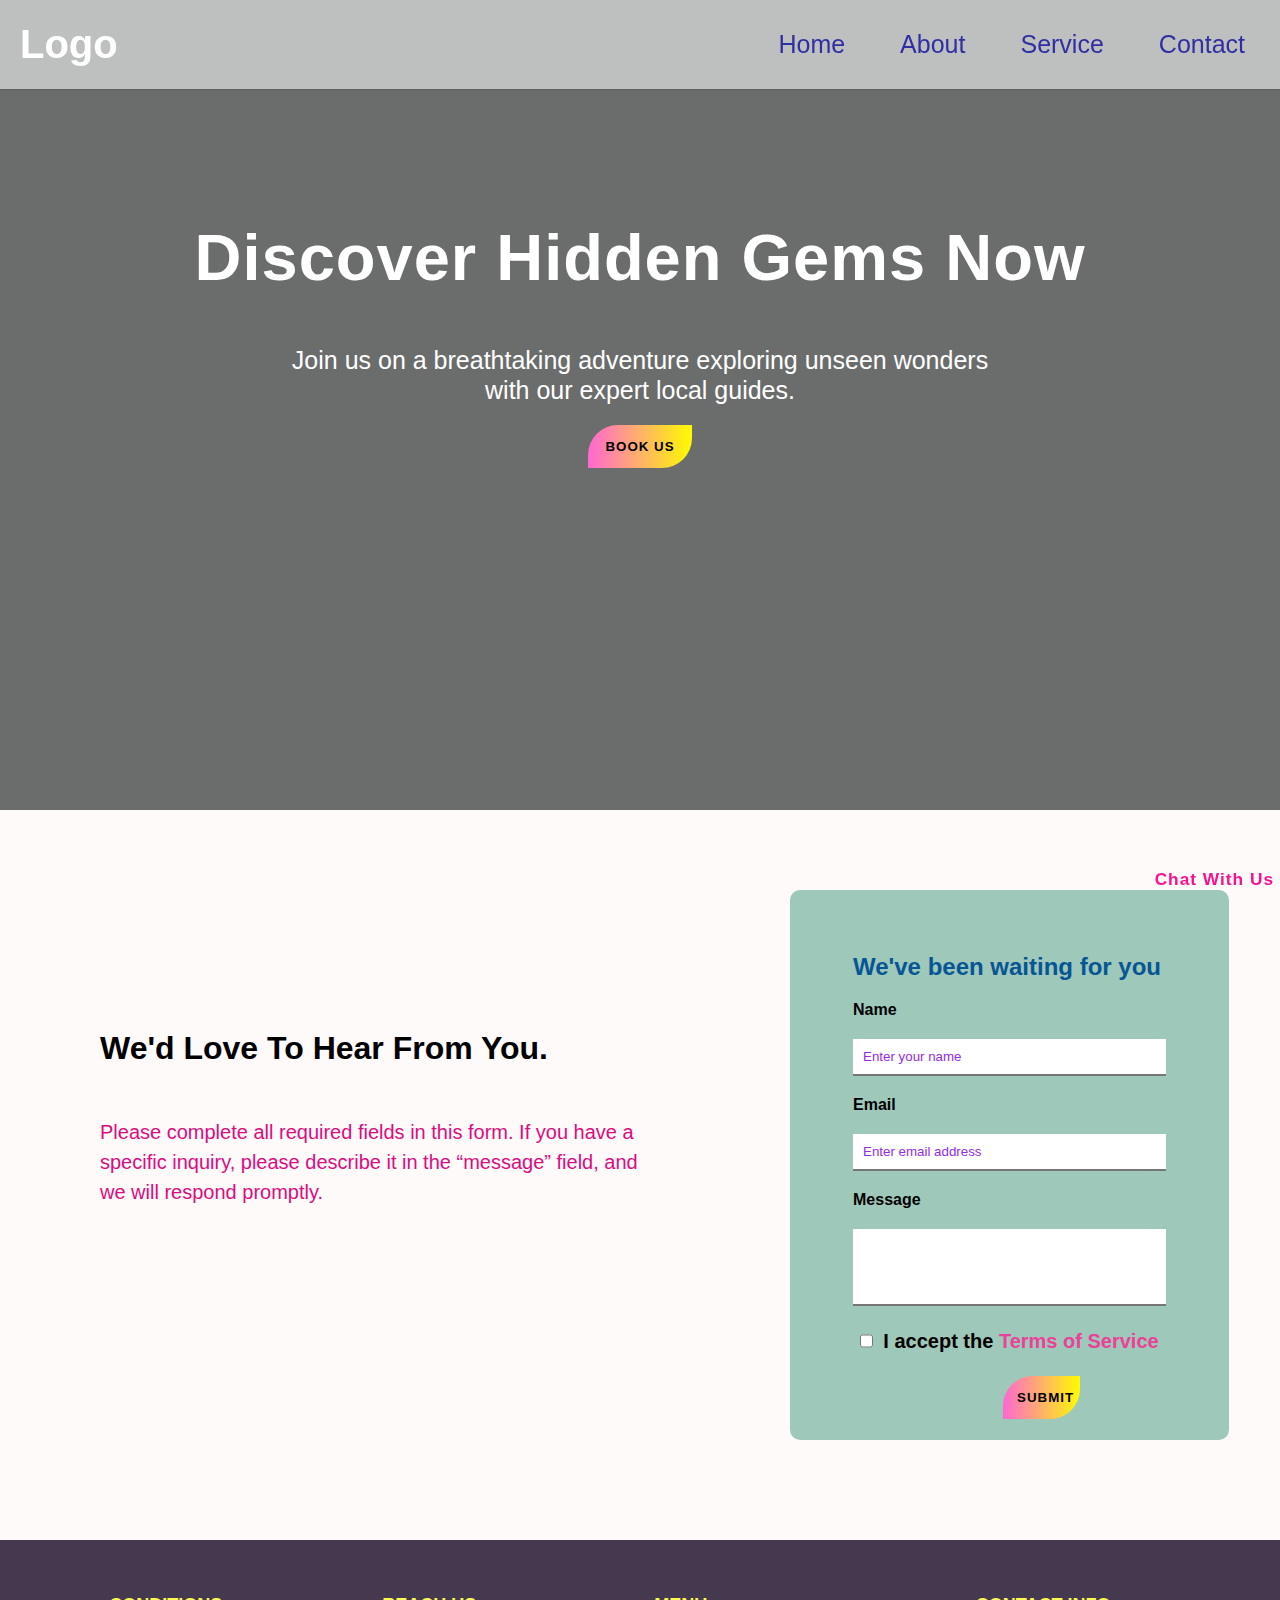
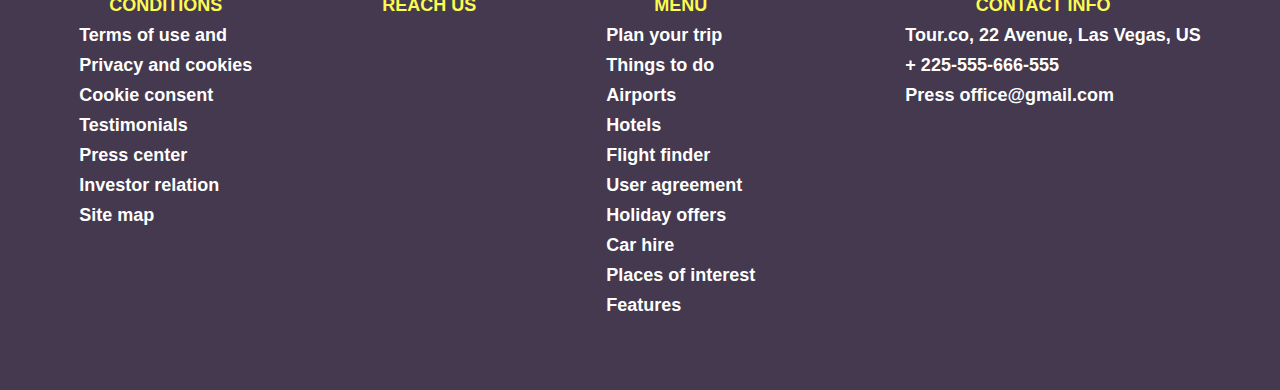
<file: contact.html>
<!doctype html>
<html>
    <head>
        <title>contact</title>
        <link rel="stylesheet" type="text/css" href="./contact.css" />
        <meta name="viewport" content="width=device-width, initial-scale=1.0" />
        <link rel="stylesheet" href="https://cdnjs.cloudflare.com/ajax/libs/font-awesome/6.5.2/css/all.min.css" integrity="sha512-SnH5WK+bZxgPHs44uWIX+LLJAJ9/2PkPKZ5QiAj6Ta86w+fsb2TkcmfRyVX3pBnMFcV7oQPJkl9QevSCWr3W6A==" crossorigin="anonymous" referrerpolicy="no-referrer" />
    </head>
    <body>
        <div class="whole">

            
            <nav class="navBar">
                <h1> Logo </h1>
                <input type="checkbox" class="check" id="menu"/>
                <label for="menu">
                    <i class="fa-solid fa-bars"></i>
                </label>
                <div class="subNav">
                    <a href="index.html"> Home </a>
                    <a href="about.html"> About </a>
                    <a href="service.html"> Service </a>
                    <a href="contact.html"> Contact </a>
                </div>
            </nav>

                <!-- for bg-img -->
            <div class="bgimg">
                 <div class="colrimg">
                     <div>
                        <h1 class="bgh1">Discover Hidden Gems Now</h1>
                        <p class="p p1">Join us on a breathtaking adventure exploring unseen wonders</p>
                           
                        <p class="p p2">with our expert local guides.</p> 
                         <button class="but but1">BOOK US</button>
                     </div>
                 </div>
            </div>


        <div class="content-and-formdiv">
    
            <div class="leftside">
                <h1 class="h1">We'd Love To Hear From You.</h1>
                <p class="p3">Please complete all required fields in this form. If you have a specific inquiry, please describe it in the “message” field, and we will respond promptly.</p>
            </div>
                 

                <!-- form content -->
            <div class="boxdiv">
                <div class="box">
                    <div class="h2icon">
                    <h2>We've been waiting for you</h2>
                    <i class="fa-solid fa-heart"></i>
                    </div>
                    <!-- form -->
                    <div class="divform">
                        <form>
                            <div>
                              <label class="label1"> Name </label ><br/>
                              <input placeholder="Enter your name"  class="placeholder12"></input placeholder>
                            </div>
                            <div>
                              <label> Email </label ><br/>
                              <input placeholder="Enter email address" class="placeholder12"></input placeholder>
                            </div>
                            <div>
                              <label> Message </label ><br/>
                              <input placeholder="" class="placeholder3 placeholder12"></input placeholder>
                            </div>
                        </form>
                    </div>
                  
                    <!-- but -->
                    <div class="checkdiv">
                        <input type="checkbox"> 
                        <p>I accept the <span>Terms of Service</span></p>
                    </div>
                    <div class="but but2" >
                        <button>SUBMIT</button>
                    </div>
            
                </div>
            </div>
                 
        </div>        
           
                <!-- footer -->
                <footer>
                    <div class="foot col1">
                        <p class="heading">CONDITIONS</p>
                            <p>Terms of use and</p>
                            <p>Privacy and cookies </p>
                            <p>Cookie consent</p>
                            <p>Testimonials</p>
                            <p>Press center</p>
                            <p>Investor relation</p>
                            <p>Site map</p>
                    </div>

                     <div class="foot col2">
                        <p class="heading">REACH US</p>
                        <i class="fa-brands fa-instagram icons"></i>
                        <i class="fa-brands fa-twitter icons"></i>
                        <i class="fa-brands fa-facebook icons"></i>
                        <i class="fa-brands fa-google icons"></i>
                        <i class="fa-brands fa-google-play icons"></i>
                     </div>

                     <div class="foot col3">
                        <p class="heading">MENU</p>
                          <p>Plan your trip</p>
                          <p>Things to do</p>
                          <p>Airports</p>
                          <p>Hotels</p>
                          <p>Flight finder</p>
                          <p>User agreement</p>
                          <p>Holiday offers</p>
                          <p>Car hire</p>
                          <p>Places of interest</p>
                          <p>Features</p>
                     </div>

                     <div class="foot col4">
                        <p class="heading">CONTACT INFO</p>
                        <div class="col4rows">
                          <i class="fa-solid fa-location-dot icons"></i>
                          <p>Tour.co, 22 Avenue, Las Vegas, US</p>
                       </div>

                       <div class="col4rows">
                          <i class="fa-solid fa-phone icons"></i>
                          <p>+ 225-555-666-555</p>
                       </div>

                       <div class="col4rows">
                        <i class="fa-solid fa-envelope icons"></i>
                        <p>Press office@gmail.com</p>
                       </div>
                     </div>
               </footer>
                 
               <!-- for fixed icon -->
               <div class="fixeddiv">
                <i class="fa-brands fa-whatsapp"></i>
                <h6>Chat With Us</h6>
               </div>
             
       
        </div>
    </body>
</html>
</file>
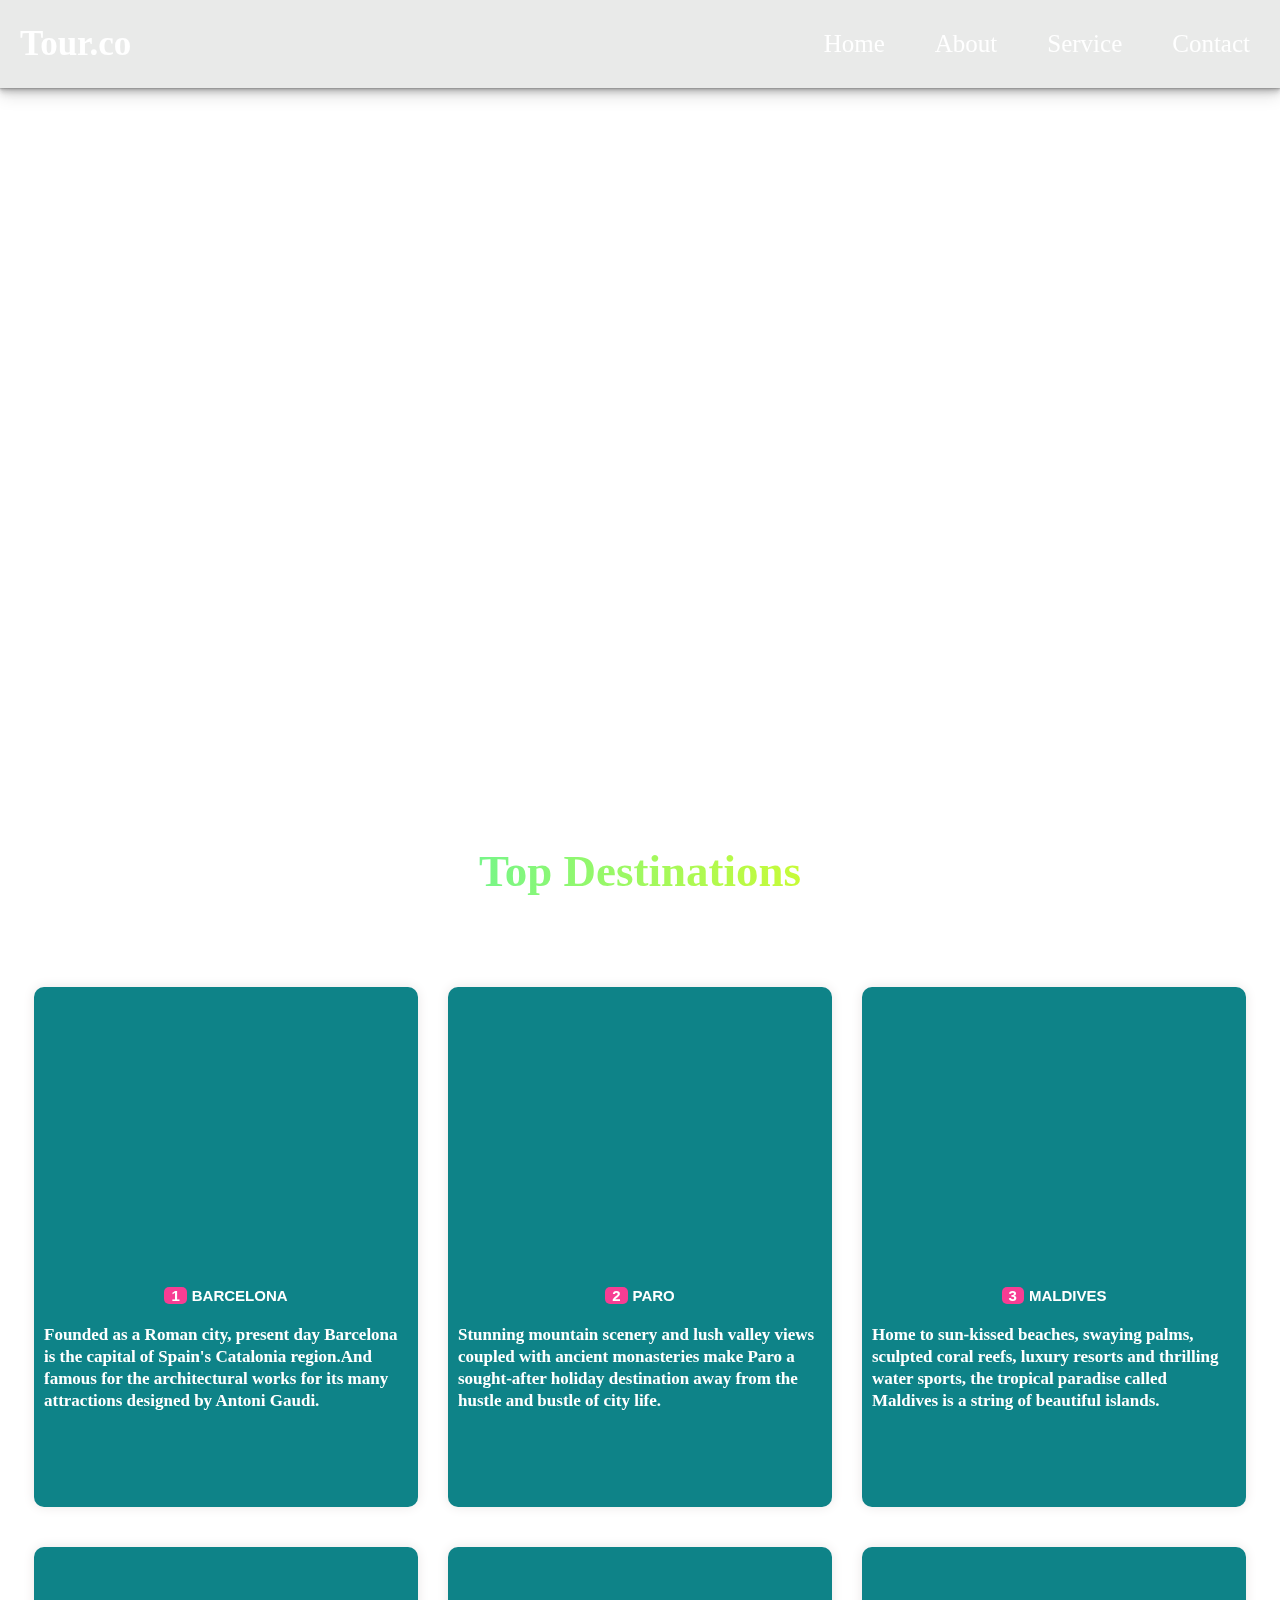
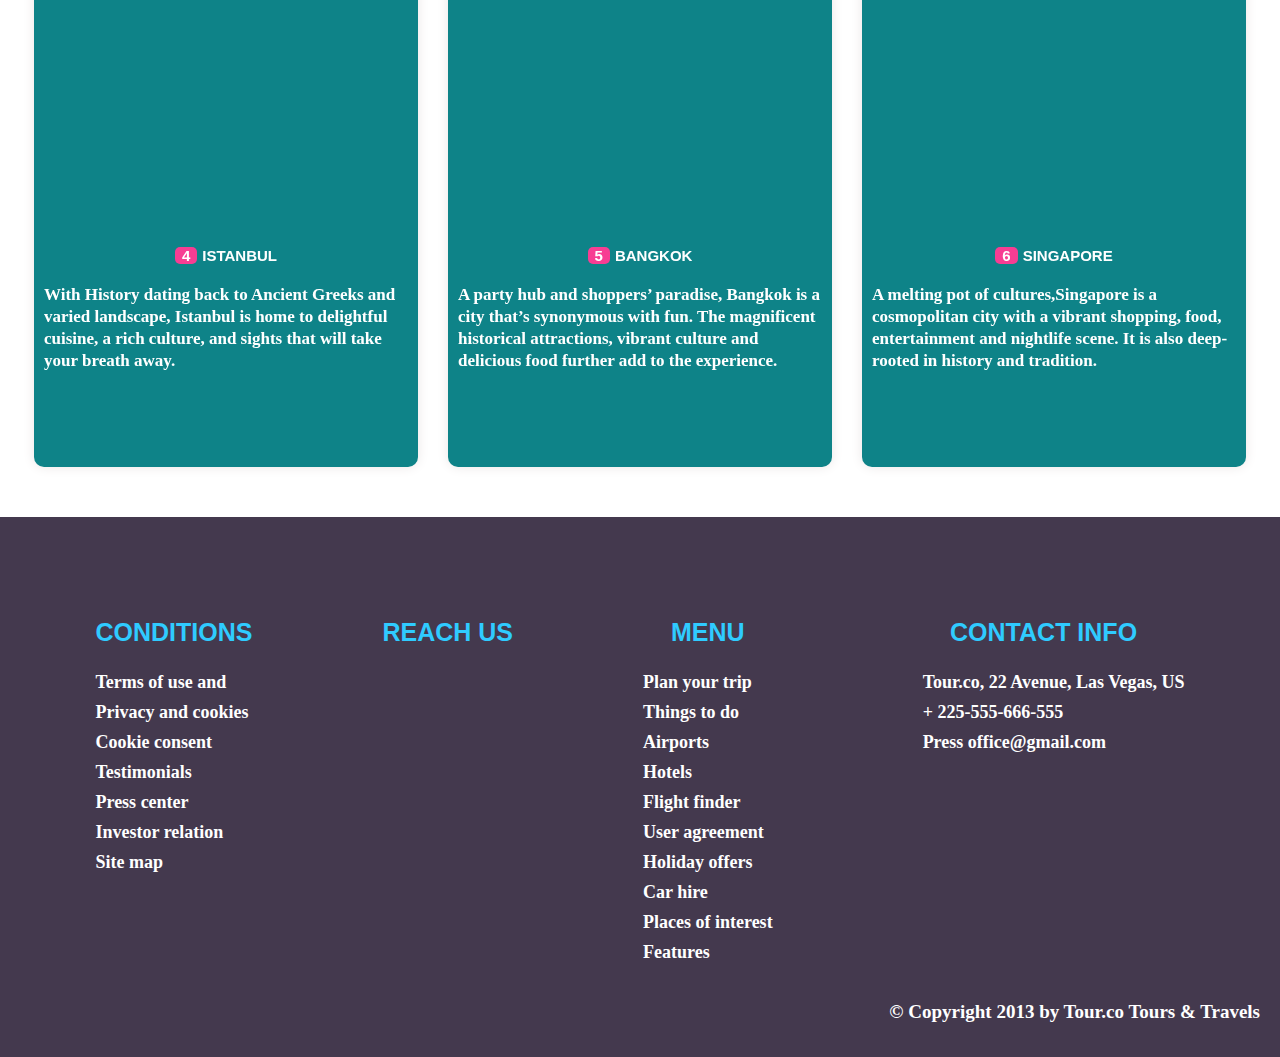
<file: explore.html>
<!doctype html>
<html>
<head>
        <title>explore more</title>
        <link rel="stylesheet" type="text/css" href="./explore.css" />
        <meta name="viewport" content="width=device-width, initial-scale=1.0" />
         <!-- icon -->
         <link rel="stylesheet" href="https://cdnjs.cloudflare.com/ajax/libs/font-awesome/6.5.2/css/all.min.css" integrity="sha512-SnH5WK+bZxgPHs44uWIX+LLJAJ9/2PkPKZ5QiAj6Ta86w+fsb2TkcmfRyVX3pBnMFcV7oQPJkl9QevSCWr3W6A==" crossorigin="anonymous" referrerpolicy="no-referrer" />
         <!-- font style -->
         <link rel="preconnect" href="https://fonts.googleapis.com">
         <link rel="preconnect" href="https://fonts.gstatic.com" crossorigin>
         <link href="https://fonts.googleapis.com/css2?family=Katibeh&display=swap" rel="stylesheet">
</head>
<body>
    <div class="container">
          
        <nav class="navBar">
                
            <h1> Tour.co </h1>
            <input type="checkbox" id="menu"/>
            <label for="menu">
                <i class="fa-solid fa-bars"></i>
            </label>
            <div class="subNav">
                <a href="#home"> Home </a>
                <a href="#about"> About </a>
                <a href="#service"> Service </a>
                <a href="#contact"> Contact </a>
            </div>
        </nav>

        <div class="img-container">

        </div>
        
        
        <div>
            <h1 class="heading1">Top Destinations</h1>
        </div>
        
           
        
        
        <!-- boxes -->
    <div class="wolebox">

                
                      <!-- box1 -->
                    <div class="row1">

                      <div class="box">
                           <div class="box-inner">
                                          <!-- front -->
                                <div class="box-face box-front">
                                    <div class="img img1">
                                    </div>
                                   <div class="boxnumh3">
                                      <h3 class="boxnum">1</h3>
                                      <h3>BARCELONA</h3>
                                   </div>
                                      <p class="boxp">Founded as a Roman city, present day Barcelona is the capital of Spain's Catalonia region.And famous for the architectural works for its many attractions designed by Antoni Gaudi.</p>
                                    
                                </div>
                                        <!-- back -->
                                <div class="box-face box-back">
                                    <img src="./offer2.png" class="offerimg"/>
                                    <h2>PACKAGES</h2>

                                    <div class="iconh31">
                                      <i class="fa-regular fa-clock bck1"></i>
                                      <h3>DURATION</h3>
                                    </div>
                                    <p class="bckcontentp1">3 Nights 4 Days</p>


                                   <div class="centercontwhole">
                                    <div class="contcent1">
                                     <div class="iconh32">
                                      <i class="fa-solid fa-shoe-prints bck1"></i>
                                      <h3 class="contcenth3">TOUR TYPE</h3>
                                     </div>
                                     <p class="daily">Daily Tour</p>
                                    </div>

                                    <div class="contcent2">
                                      <div class="iconh32">
                                        <i class="fa-solid fa-people-group bck1"></i>
                                        <h3 class="contcenth3">GROUP SIZE</h3>
                                      </div>
                                      <p class="daily">Unlimited</p>
                                    </div>
                                   </div>
                                          
                                    <div class="boxes3div">
                                         <div class="smallbox boxes31">
                                           <i class="fa-solid fa-plane bck2 icon4"></i>
                                           <p class="blacktxt">FLIGHT</p>
                                         </div>

                                         <div class="smallbox boxes32">
                                          <i class="fa-solid fa-bed bck2 icon4"></i>
                                          <p class="blacktxt">HOTELS</p>
                                        </div>

                                        <div class="smallbox boxes33">
                                          <i class="fa-solid fa-bowl-food bck2 icon4"></i>
                                          <p class="blacktxt">FOOD</p>
                                        </div>
                                    </div>
                                      <p class="package">Packages starting @ &#8377 2,00000</p>
                                      <div class="butdiv">
                                        <button class="butbox but2">EXPLORE...</button>
                                      </div>
                                    
                                  </div>
                           </div>
                      </div>
            
                                     <!-- box2 -->
                        <div class="box">
                           <div class="box-inner">
                                  <div class="box-face box-front">
                                    <div class="img img2">
                                    </div>
                                   <div class="boxnumh3">
                                      <h3 class="boxnum">2</h3>
                                      <h3>PARO</h3>
                                   </div>
                                      <p class="boxp">Stunning mountain scenery and lush valley views coupled with ancient monasteries 
                                        make Paro a sought-after holiday destination away 
                                        from the hustle and bustle of city life.</p>
                                    
                                  </div>
                                             <!-- backside -->
                                  <div class="box-face box-back">
                                    <img src="./offer2.png" class="offerimg"/>
                                    <h2>PACKAGES</h2>

                                    <div class="iconh31">
                                      <i class="fa-regular fa-clock bck1"></i>
                                      <h3>DURATION</h3>
                                    </div>
                                    <p class="bckcontentp1">3 Nights 4 Days</p>


                                   <div class="centercontwhole">
                                    <div class="contcent1">
                                     <div class="iconh32">
                                      <i class="fa-solid fa-shoe-prints bck1"></i>
                                      <h3 class="contcenth3">TOUR TYPE</h3>
                                     </div>
                                     <p class="daily">Daily Tour</p>
                                    </div>

                                    <div class="contcent2">
                                      <div class="iconh32">
                                        <i class="fa-solid fa-people-group bck1"></i>
                                        <h3 class="contcenth3">GROUP SIZE</h3>
                                      </div>
                                      <p class="daily">Unlimited</p>
                                    </div>
                                   </div>
                                          
                                    <div class="boxes3div">
                                         <div class="smallbox boxes31">
                                           <i class="fa-solid fa-plane bck2 icon4"></i>
                                           <p class="blacktxt">FLIGHT</p>
                                         </div>

                                         <div class="smallbox boxes32">
                                          <i class="fa-solid fa-bed bck2 icon4"></i>
                                          <p class="blacktxt">HOTELS</p>
                                        </div>

                                        <div class="smallbox boxes33">
                                          <i class="fa-solid fa-bowl-food bck2 icon4"></i>
                                          <p class="blacktxt">FOOD</p>
                                        </div>
                                    </div>

                                    <p class="package">Packages starting @ &#8377 2,00000</p>
                                    <div class="butdiv">
                                      <button class="butbox but2">EXPLORE...</button>
                                    </div>
                                    
                                  </div>
                           </div>
                       </div>
                                    
                        <!-- box3 -->
                      <div class="box">
                           <div class="box-inner">
                                  <div class="box-face box-front">
                                    <div class="img img3">
                                    </div>
                                   <div class="boxnumh3">
                                      <h3 class="boxnum">3</h3>
                                      <h3>MALDIVES</h3>
                                   </div>
                                      <p class="boxp">Home to sun-kissed beaches, swaying palms, 
                                        sculpted coral reefs, luxury resorts and 
                                        thrilling water sports, the tropical paradise called Maldives is a string of beautiful islands.</p>
                                   
                                  </div>
                                               <!-- back -->
                                  <div class="box-face box-back">
                                    <img src="./offer2.png" class="offerimg"/>
                                    <h2>PACKAGES</h2>

                                    <div class="iconh31">
                                      <i class="fa-regular fa-clock bck1"></i>
                                      <h3>DURATION</h3>
                                    </div>
                                    <p class="bckcontentp1">5 Nights 4 Days</p>


                                   <div class="centercontwhole">
                                    <div class="contcent1">
                                     <div class="iconh32">
                                      <i class="fa-solid fa-shoe-prints bck1"></i>
                                      <h3 class="contcenth3">TOUR TYPE</h3>
                                     </div>
                                     <p class="daily">Daily Tour</p>
                                    </div>

                                    <div class="contcent2">
                                      <div class="iconh32">
                                        <i class="fa-solid fa-people-group bck1"></i>
                                        <h3 class="contcenth3">GROUP SIZE</h3>
                                      </div>
                                      <p class="daily">Unlimited</p>
                                    </div>
                                   </div>
                                          
                                    <div class="boxes3div">
                                         <div class="smallbox boxes31">
                                           <i class="fa-solid fa-plane bck2 icon4"></i>
                                           <p class="blacktxt">FLIGHT</p>
                                         </div>

                                         <div class="smallbox boxes32">
                                          <i class="fa-solid fa-bed bck2 icon4"></i>
                                          <p class="blacktxt">HOTELS</p>
                                        </div>

                                        <div class="smallbox boxes33">
                                          <i class="fa-solid fa-bowl-food bck2 icon4"></i>
                                          <p class="blacktxt">FOOD</p>
                                        </div>
                                    </div>

                                    <p class="package">Packages starting @ &#8377 4,50,000</p> 
                                    <div class="butdiv">
                                      <button class="butbox but2">EXPLORE...</button>
                                    </div>
                                  
                                  </div>
                           </div>
                      </div>
                 </div>
            
                       <!-- box4 -->
                  <div class="row2">
            
                      <div class="box">
                         <div class="box-inner">
                               <div class="box-face box-front">
                                <div class="img img4">
                                </div>
                               <div class="boxnumh3">
                                  <h3 class="boxnum">4</h3>
                                  <h3>ISTANBUL</h3>
                               </div>
                                  <p class="boxp">With History dating back to Ancient Greeks and varied landscape, 
                                    Istanbul is home to delightful cuisine, 
                                    a rich culture, and sights that will take 
                                    your breath away.</p>
                               
                               </div>
                                            <!-- back -->
                               <div class="box-face box-back">
                                <img src="./offer2.png" class="offerimg"/>
                                <h2>PACKAGES</h2>

                                <div class="iconh31">
                                  <i class="fa-regular fa-clock bck1"></i>
                                  <h3>DURATION</h3>
                                </div>
                                <p class="bckcontentp1">2 Nights 1 Days</p>


                               <div class="centercontwhole">
                                <div class="contcent1">
                                 <div class="iconh32">
                                  <i class="fa-solid fa-shoe-prints bck1"></i>
                                  <h3 class="contcenth3">TOUR TYPE</h3>
                                 </div>
                                 <p class="daily">Daily Tour</p>
                                </div>

                                <div class="contcent2">
                                  <div class="iconh32">
                                    <i class="fa-solid fa-people-group bck1"></i>
                                    <h3 class="contcenth3">GROUP SIZE</h3>
                                  </div>
                                  <p class="daily">Unlimited</p>
                                </div>
                               </div>
                                      
                                <div class="boxes3div">
                                     <div class="smallbox boxes31">
                                       <i class="fa-solid fa-plane bck2 icon4"></i>
                                       <p class="blacktxt">FLIGHT</p>
                                     </div>

                                     <div class="smallbox boxes32">
                                      <i class="fa-solid fa-bed bck2 icon4"></i>
                                      <p class="blacktxt">HOTELS</p>
                                    </div>

                                    <div class="smallbox boxes33">
                                      <i class="fa-solid fa-bowl-food bck2 icon4"></i>
                                      <p class="blacktxt">FOOD</p>
                                    </div>
                                </div>

                                <p class="package">Packages starting @ &#8377 2,50,000</p>
                                <div class="butdiv">
                                  <button class="butbox but2">EXPLORE...</button>
                                </div>
                              
                              </div>

                         </div>
                      </div>
            
                        <!-- box5 -->
                        <div class="box">
                            <div class="box-inner">
                                  <div class="box-face box-front">
                                    <div class="img img5">
                                    </div>
                                   <div class="boxnumh3">
                                      <h3 class="boxnum">5</h3>
                                      <h3>BANGKOK</h3>
                                   </div>
                                      <p class="boxp">A party hub and shoppers’ paradise, Bangkok is a city that’s synonymous with fun.
                                         The magnificent historical attractions, vibrant culture
                                          and delicious food further add to the experience.</p>
                                   
                                  </div>
                                            <!-- back -->
                                  <div class="box-face box-back">
                                    <img src="./offer2.png" class="offerimg"/>
                                  <h2>PACKAGES</h2>

                                  <div class="iconh31">
                                   <i class="fa-regular fa-clock bck1"></i>
                                   <h3>DURATION</h3>
                                  </div>
                                  <p class="bckcontentp1">6 Nights 5 Days</p>


                                  <div class="centercontwhole">
                                    <div class="contcent1">
                                      <div class="iconh32">
                                         <i class="fa-solid fa-shoe-prints bck1"></i>
                                         <h3 class="contcenth3">TOUR TYPE</h3>
                                      </div>
                                  <p class="daily">Daily Tour</p>
                                 </div>

                                 <div class="contcent2">
                                   <div class="iconh32">
                                    <i class="fa-solid fa-people-group bck1"></i>
                                    <h3 class="contcenth3">GROUP SIZE</h3>
                                   </div>
                                    <p class="daily">Unlimited</p>
                                   </div>
                                 </div>
                                      
                                <div class="boxes3div">
                                     <div class="smallbox boxes31">
                                       <i class="fa-solid fa-plane bck2 icon4"></i>
                                       <p class="blacktxt">FLIGHT</p>
                                     </div>

                                     <div class="smallbox boxes32">
                                      <i class="fa-solid fa-bed bck2 icon4"></i>
                                      <p class="blacktxt">HOTELS</p>
                                    </div>

                                    <div class="smallbox boxes33">
                                      <i class="fa-solid fa-bowl-food bck2 icon4"></i>
                                      <p class="blacktxt">FOOD</p>
                                    </div>
                                </div>

                                <p class="package">Packages starting @ &#8377 4,00000</p>
                                <div class="butdiv">
                                  <button class="butbox but2">EXPLORE...</button>
                                </div>


                             </div>
                          </div>
                        </div>
            
                          <!-- box6 -->
                        <div class="box">
                            <div class="box-inner">
                                  <div class="box-face box-front">
                                    <div class="img img6">
                                    </div>
                                   <div class="boxnumh3">
                                      <h3 class="boxnum">6</h3>
                                      <h3>SINGAPORE</h3>
                                   </div>
                                      <p class="boxp">A melting pot of cultures,Singapore is a cosmopolitan
                                         city with a vibrant shopping, food, entertainment and nightlife scene. 
                                         It is also deep-rooted in history and 
                                         tradition.</p>
                                    
                                  </div>
                                                <!-- back -->
                                  <div class="box-face box-back">
                                    <img src="./offer2.png" class="offerimg"/>
                                    <h2>PACKAGES</h2>

                                    <div class="iconh31">
                                      <i class="fa-regular fa-clock bck1"></i>
                                      <h3>DURATION</h3>
                                    </div>
                                      <p class="bckcontentp1">4 Nights 5 Days</p>


                                  <div class="centercontwhole">
                                    <div class="contcent1">
                                      <div class="iconh32">
                                         <i class="fa-solid fa-shoe-prints bck1"></i>
                                         <h3 class="contcenth3">TOUR TYPE</h3>
                                      </div>
                                  <p class="daily">Daily Tour</p>
                                 </div>

                                 <div class="contcent2">
                                   <div class="iconh32">
                                    <i class="fa-solid fa-people-group bck1"></i>
                                    <h3 class="contcenth3">GROUP SIZE</h3>
                                   </div>
                                    <p class="daily">Unlimited</p>
                                   </div>
                                 </div>
                                      
                                <div class="boxes3div">
                                     <div class="smallbox boxes31">
                                       <i class="fa-solid fa-plane bck2 icon4"></i>
                                       <p class="blacktxt">FLIGHT</p>
                                     </div>

                                     <div class="smallbox boxes32">
                                      <i class="fa-solid fa-bed bck2 icon4"></i>
                                      <p class="blacktxt">HOTELS</p>
                                    </div>

                                    <div class="smallbox boxes33">
                                      <i class="fa-solid fa-bowl-food bck2 icon4"></i>
                                      <p class="blacktxt">FOOD</p>
                                    </div>
                                </div>
                                    <p class="package">Packages starting @ &#8377 4,00000</p>
                                    <div class="butdiv">
                                      <button class="butbox but2">EXPLORE...</button>
                                    </div>
                              
                              </div>
                            </div>
                        </div>
        </div>     
      
      
        
                    <!-- footer -->
                    <footer>
                        <div class="foot col1">
                            <p class="heading2">CONDITIONS</p>
                            <p>Terms of use and</p>
                            <p>Privacy and cookies </p>
                            <p>Cookie consent</p>
                            <p>Testimonials</p>
                            <p>Press center</p>
                            <p>Investor relation</p>
                            <p>Site map</p>
                         </div>

                         <div class="foot col2">
                            <p class="heading2">REACH US</p>
                            <i class="fa-brands fa-instagram icons"></i>
                            <i class="fa-brands fa-twitter icons"></i>
                            <i class="fa-brands fa-facebook icons"></i>
                            <i class="fa-brands fa-google icons"></i>
                            <i class="fa-brands fa-google-play icons"></i>
                         </div>

                         <div class="foot col3">
                          <p class="heading2">MENU</p>
                          <p>Plan your trip</p>
                          <p>Things to do</p>
                          <p>Airports</p>
                          <p>Hotels</p>
                          <p>Flight finder</p>
                          <p>User agreement</p>
                          <p>Holiday offers</p>
                          <p>Car hire</p>
                          <p>Places of interest</p>
                          <p>Features</p>
                         </div>

                         <div class="foot col4">
                            <p class="heading2">CONTACT INFO</p>
                            <div class="col4rows">
                              <i class="fa-solid fa-location-dot icons"></i>
                              <p>Tour.co, 22 Avenue, Las Vegas, US</p>
                           </div>

                           <div class="col4rows">
                              <i class="fa-solid fa-phone icons"></i>
                              <p>+ 225-555-666-555</p>
                           </div>

                           <div class="col4rows">
                            <i class="fa-solid fa-envelope icons"></i>
                            <p>Press office@gmail.com</p>
                           </div>
                         </div>
                         
                   </footer>

                   <div class="copyright">
                     <p> &copy; Copyright 2013 by Tour.co Tours &amp; Travels</p>
                  </div>

                 







           
     
     
     
        
     
     
     
    
    </div>
</body>
</html>
</file>
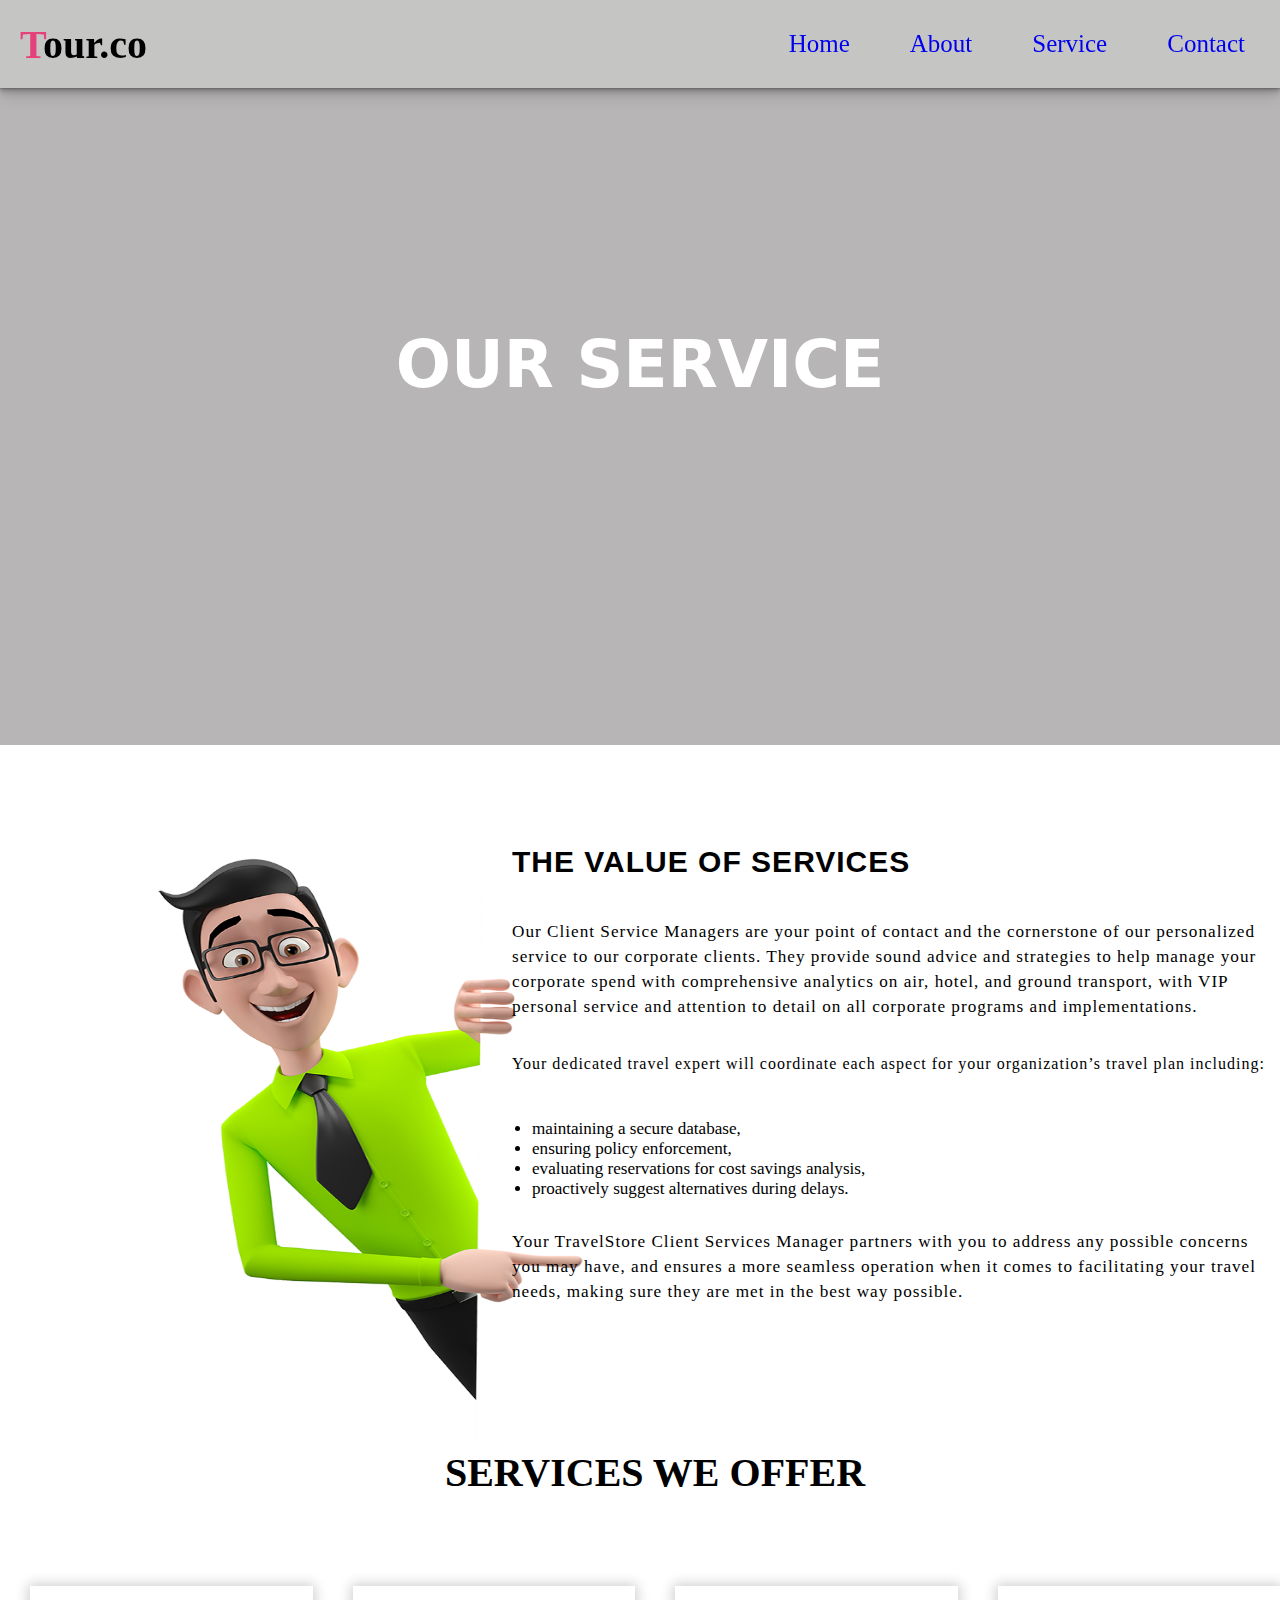
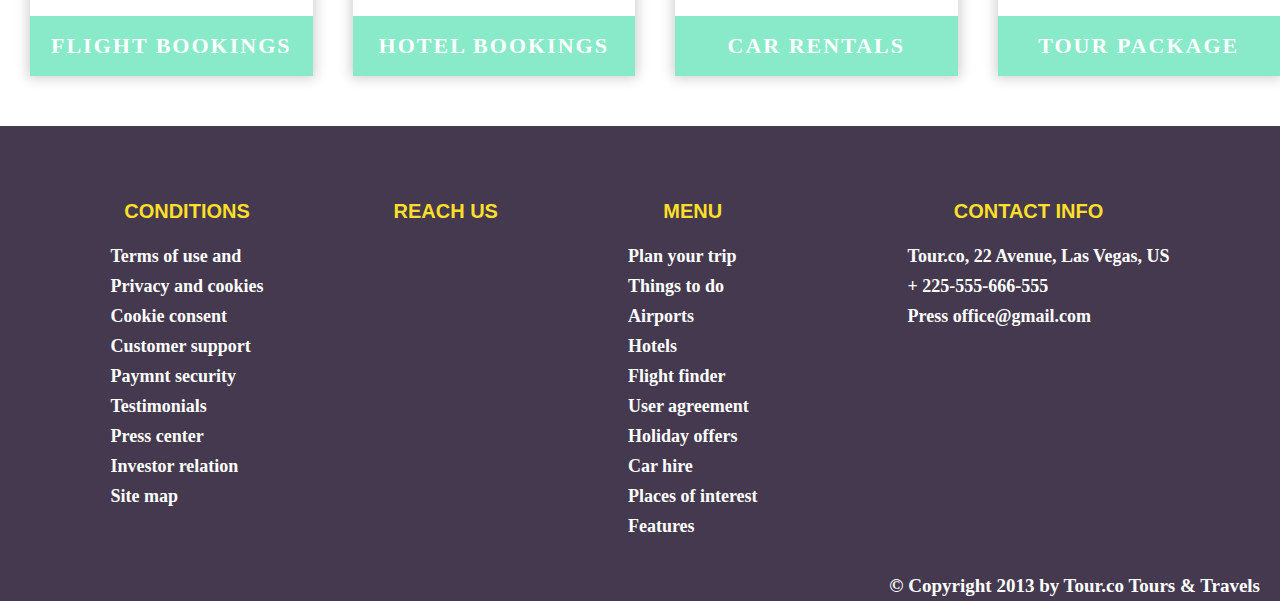
<file: service.html>
<!doctype html>
<html>
    <head>
        <title>service</title>
        <link rel="stylesheet" type="text/css" href="./service.css" />
        <meta name="viewport" content="width=device-width, initial-scale=1.0" />
         <!-- icon -->
         <link rel="stylesheet" href="https://cdnjs.cloudflare.com/ajax/libs/font-awesome/6.5.2/css/all.min.css" integrity="sha512-SnH5WK+bZxgPHs44uWIX+LLJAJ9/2PkPKZ5QiAj6Ta86w+fsb2TkcmfRyVX3pBnMFcV7oQPJkl9QevSCWr3W6A==" crossorigin="anonymous" referrerpolicy="no-referrer" />
    </head>
    <body>
        <div class="whole">

           

                <nav class="navBar">
                
                    <h1> <span>T</span>our.co </h1>
                    <input type="checkbox" id="menu"/>
                    <label for="menu">
                        <i class="fa-solid fa-bars"></i>
                    </label>
                    <div class="subNav">
                        <a href="index.html"> Home </a>
                        <a href="about.html"> About </a>
                        <a href="service.html"> Service </a>
                        <a href="contact.html"> Contact </a>
                    </div>
                    
                </nav>

                <div class="bgimg">
                    <div class="colorbg">
                        <div class="img-content">
                            <p>OUR SERVICE</p>
                         </div>
                    </div>
                </div>
            


            <!-- ROW1 -->
            <div class="row1">

                    <!-- left -->
                <div class="row1-left">
                    <img src="./man.png" class="man-img"/>
                </div> 

                     <!-- right -->
                <div class="row1-right">
                    <h2 class="row1-heading">THE VALUE OF SERVICES</h2>
                    <p class="row1-p1">Our Client Service Managers are your point of contact and the cornerstone of our personalized service to our 
                       corporate clients. They provide sound advice and strategies to help manage your corporate spend with 
                       comprehensive analytics on air, hotel, and ground transport, with VIP personal service and attention to detail 
                       on all corporate programs and implementations.
                    </p>
                    <p class="row1-p2">Your dedicated travel expert will coordinate each aspect for your organization’s travel plan including:</p>
                    <ul>
                        <li>maintaining a secure database,</li>
                        <li>ensuring policy enforcement,</li>
                        <li>evaluating reservations for cost savings analysis,</li>
                        <li>proactively suggest alternatives during delays.</li>
                    </ul>
                    <p class="row1-p3">Your TravelStore Client Services Manager partners with you to address any possible 
                       concerns you may have, and ensures a more seamless operation when it comes to facilitating
                        your travel needs, making sure they are met in the best way possible.
                    </p>
                </div>   
                    
            </div>

            <!-- ROW2 -->

            <div class="row2">

               <h1 class="row2-heading">SERVICES WE OFFER</h1>
               
               <div class="row2-boxes">
                        <!-- row1 -->
                  <div class="row2-1stline">
                              <!-- box1 -->
                        <div class="row2box row2-box1">
                            <i class="fa-solid fa-plane icon-box"></i>
                            <p class="row2-p">FLIGHT BOOKINGS</p>
                        </div>
                              <!-- box2 -->
                         <div class="row2box row2-box1">
                            <i class="fa-solid fa-hotel icon-box"></i>
                            <p class="row2-p">HOTEL BOOKINGS</p>
                        </div>
                            <!-- box3 -->
                         <div class="row2box row2-box1">
                            <i class="fa-solid fa-car icon-box"></i>
                            <p class="row2-p">CAR RENTALS</p>
                        </div>
                             <!-- box4 -->
                         <div class="row2box row2-box1">
                            <i class="fa-solid fa-ticket icon-box"></i>
                            <p class="row2-p">TOUR PACKAGE</p>
                        </div>

                   </div>

               </div>
                
            </div>


        

            <!-- footer -->
            <footer>
                <div class="foot col1">
                    <p class="heading">CONDITIONS</p>
                    <p>Terms of use and</p>
                    <p>Privacy and cookies </p>
                    <p>Cookie consent</p>
                    <p>Customer support</p>
                    <p>Paymnt security</p>
                    <p>Testimonials</p>
                    <p>Press center</p>
                    <p>Investor relation</p>
                    <p>Site map</p>

                 </div>

                 <div class="foot col2">
                    <p class="heading">REACH US</p>
                    <i class="fa-brands fa-instagram icons"></i>
                    <i class="fa-brands fa-twitter icons"></i>
                    <i class="fa-brands fa-facebook icons"></i>
                    <i class="fa-brands fa-google icons"></i>
                    <i class="fa-brands fa-google-play icons"></i>
                 </div>

                 <div class="foot col3">
                    <p class="heading">MENU</p>
                    <p>Plan your trip</p>
                    <p>Things to do</p>
                    <p>Airports</p>
                    <p>Hotels</p>
                    <p>Flight finder</p>
                    <p>User agreement</p>
                    <p>Holiday offers</p>
                    <p>Car hire</p>
                    <p>Places of interest</p>
                    <p>Features</p>
                 </div>

                 <div class="foot col4">
                    <p class="heading">CONTACT INFO</p>
                    <div class="col4rows">
                      <i class="fa-solid fa-location-dot icons"></i>
                      <p>Tour.co, 22 Avenue, Las Vegas, US</p>
                   </div>

                   <div class="col4rows">
                      <i class="fa-solid fa-phone icons"></i>
                      <p>+ 225-555-666-555</p>
                   </div>

                   <div class="col4rows">
                    <i class="fa-solid fa-envelope icons"></i>
                    <p>Press office@gmail.com</p>
                   </div>
                   
                 </div>

                 
           </footer>
           <div class="copyright">
              <p> &copy; Copyright 2013 by Tour.co Tours &amp; Travels</p>
           </div>

























        </div>
    </body>
</html>
</file>
<file: contact.css>
* {
    padding: 0;
    margin: 0;
    box-sizing: border-box;
    scroll-behavior: smooth;
    font-family: 'Gill Sans', 'Gill Sans MT', Calibri, 'Trebuchet MS', sans-serif;
}


/* nav */
.navBar {
    position: fixed;
    width: 100%;
    background-color: rgba(211, 213, 212, 0.8);
    display: flex;
    justify-content: space-between;
    align-items: center;
    padding: 20px;
    color: white;
    box-shadow: 0 1px 1px rgba(0,0,0,0.11);
}

.navBar h1 {
    font-size: 40px;
}

.subNav {
    display: flex;
    justify-content: center;
    align-items: center;
    gap: 25px;
    transition: all 0.5s;
}

.subNav a {
    font-size: 25px;
    color: rgb(47, 47, 162);
    text-decoration: none;
    padding: 10px 15px;
    transition: all 0.8s;
    border-radius: 5px;
    cursor: pointer;
    position: relative;
}

/* to hide the checkbox */
.check{
    display: none;
}

input:checked~.subNav {
    background-color: rgb(201, 201, 105);
    left: 0px;
}

.subNav a:hover {
    background-color: slateblue;
}

/* to hide the bar icon */
.fa-bars {
    font-size: 31px;
    display: none!important;
}


           /* for bg img */
           .bgimg{
            background-image: url('https://cdn.pixabay.com/photo/2024/04/29/06/13/ai-generated-8726850_1280.jpg');
            width: 100%;
            background-repeat: no-repeat;
            background-size: cover;
            background-position: center ;
            height: 90vh;  
            color: white;  
            text-align: center;  
        }
        .colrimg{
                  background-color: rgba(44, 47, 47, 0.7);
                  width: 100%;
                  height: 90vh; 
        }
        
        /* content inside bgimg */
        .bgh1{
            padding-top: 220px;
            font-weight: bolder;
            font-size: 65px;
            text-align: center;
            letter-spacing: 1px;
            font-family: 'Trebuchet MS', 'Lucida Sans Unicode', 'Lucida Grande', 'Lucida Sans', Arial, sans-serif;
        }
        
        .p{
            font-size: 25px;
        }
        
        .p1{
            padding-top: 50px;   
        }
        
        .but1{
              width: 104px;
              transition: 1s;
        }
        .but1:hover{
                transform: scale(1.1);
                padding: 14px;
        }
        
                           /* contents */
.content-and-formdiv{
    width: 100%;
    display: flex;
    gap:150px;
    padding-top: 30px;
    background-color: rgb(255, 250, 250);
}

/* left  */
.leftside{
          width: 50%;
          padding-left: 100px;
          padding-top: 190px;
}

.p3{
    padding-top: 50px;
    font-size: 20px;
    color: #DA0C81;
}


/* box */
.boxdiv{
    padding-bottom: 100px;   
}

h2{
    color: rgb(7, 85, 148);    
}


/* rightside */
.box{
         width:100%;
         height: 550px;
         padding: 63px;
         margin-top: 50px;
         background-color: #9EC8B9;
         border-radius: 10px;
}

/* icon and h2 */
.h2icon{
    display: flex;
    justify-content: center;
    gap:5px;
    padding-bottom: 20px;
}
/* font */
.fa-heart{
         color:rgb(243, 65, 95);
         padding-top: 8.1px;
         font-size: 20px;
}
label{
      font-weight: bolder;
}
/* form */
.placeholder12{
     width: 100%;
     padding-top: 10px;
     border-top: none;
     border-left: none;
     border-right: none;
     padding-bottom: 10px;
     margin-top: 20px;
     margin-bottom: 20px;    
}

.placeholder3{
              padding-top: 50px;
             
}

input::placeholder{
                  color: rgb(147, 44, 231);
                  padding-left: 10px;
                  
}

.checkdiv{
           display: flex;
           gap: 10px;
           justify-content: center;
           font-weight: bolder;
           font-size: 20px;
} 
span{
     color: rgb(234, 65, 153);
    
}
.but2{
    padding-left: 150px;
}
button{
       font-weight: bolder;
       color: white;
       letter-spacing: 1px;
       margin-top: 20px;
       background-image:linear-gradient(to right,rgb(255, 103, 209),rgb(255, 251, 0));
       border: none;
       padding: 14px;
       width:47%;
       border-top-left-radius: 30px;
       border-bottom-right-radius: 30px;
       cursor: pointer;
       color: black;
       
}



/* footer */
footer{
    display: flex;
    justify-content: center;
    gap: 130px;
    background-color: rgb(68, 57, 78);
    padding-top: 50px;
    padding-bottom: 70px;
    font-weight: bold;
    font-size: 18px;
    color: white;
}

.heading{
         color: rgb(251, 251, 80);
         text-align: center;
}
p{
     line-height: 30px;
}


/* footer col3 */
/* icon and p */
.col4rows{
         display: flex;
         gap:10px;
}

.icons{
      padding: 5px;
      color: rgba(255, 39, 172, 0.973);
      font-size: 18px;
}

/* fixed icon */
.fixeddiv{
    cursor: pointer;
}
.fa-whatsapp{
           font-size: 45px;
           color: rgb(6, 125, 6);
           position: fixed;
           bottom: 40px;
           right: 40px;
}
.fa-whatsapp:hover{
                 transform: scale(1.1);
}

h6{
    position: fixed;
    right: 6px;
    bottom: 10px;
    color: rgb(245, 19, 143);
    font-size: 17.3px;
    font-weight: bolder;
    letter-spacing: 1px;

}

@media only screen and (min-width:300px) and (max-width:600px) {   

    
    /* nav to display*/
    .subNav {
        position: fixed;
        background-color: rgb(81, 159, 115);
        left: 100%;
        top: 46px;
        width: 100%;
        flex-direction: column;
        justify-content: flex-start;
        padding-top: 50px;
        height: 100vh;
    }
    .fa-bars { 
        font-size: 22px;
        display:unset!important;
    }
    
    /* navbar */
.navBar{
            padding: 13px;
            justify-content: space-between;
    }
.navBar h1 {
            font-size: 30px;        
}
  

/* for bg img */
.bgimg{
    height: 110vh;     
}
.colrimg{
          height: 110vh; 
}

/* content inside bgimg */
.bgh1{
    padding-top: 230px;
    font-size: 35px;
}

.p{
    font-size: 22px;
}

.but1{
      margin-top: 50px;
}


                   /* contents */
.content-and-formdiv{
width: 100%;
flex-direction: column;
align-items: center;
gap:40px;
padding-top: 30px;
}

/* left  */
.leftside{
  width: 100%;
  padding-left: 10px;
  padding-top: 10px;
}

.p3{
    font-size: 20px;
}


/* rightside */
.box{
 width:100%;
 height: 580px;
 padding: 33px;

}

.boxdiv{
    padding-bottom: 0px;   
}

.but2{
padding-left:0px;
text-align: center;
}

button{
    width:30%;
}



/* footer */
footer{
   
   flex-direction: column;
   align-items: center;
   gap: 70px;
   padding-top: 70px;   
}

.heading{
   text-align: center;
}

.col4rows{
   padding-left: 10px;
}

/* fixed icon */

.fa-whatsapp{
    font-size: 25px;
    bottom: 30px;
    right: 25px;
}

h6{

right: 1px;
bottom: 10px;
font-size: 13px;
letter-spacing: 0px;

}
}


@media only screen and (min-width:600px) and (max-width:900px) {   


    /* nav to display*/
    .subNav {
        position: fixed;
        background-color: rgb(81, 159, 115);
        left: 100%;
        top: 46px;
        width: 100%;
        flex-direction: column;
        justify-content: flex-start;
        padding-top: 50px;
        height: 100vh;
    }
    .fa-bars { 
        font-size: 22px;
        display:unset!important;
    }
    
    /* navbar */
    .navBar{
            padding: 13px;
            justify-content: space-between;
    }
    .navBar h1 {
            font-size: 30px;        
    }

                  /* for bg img */
.bgimg{
    height: 90vh;     
}
.colrimg{
          height: 90vh; 
}


/* content inside bgimg */
.bgh1{
    padding-top: 230px;
    font-size: 35px;
}

.p{
    font-size: 22px;
}

.but1{
      margin-top: 50px;
}


                   /* contents */
.content-and-formdiv{
width: 100%;
flex-direction: column;
align-items: center;
gap:20px;
padding-top: 3px;
}

/* left  */
.leftside{
  width: 100%;
  padding-left: 10px;
  padding-top: 10px;
}

.p3{
    font-size: 20px;
}


/* rightside */
.box{
 width:95%;
 height: 550px;
 padding: 33px;
}

.boxdiv{
    padding-bottom: 0px;   
}

.but2{
padding-left:0px;
text-align: center;
}

button{
    width:30%;
}

/* footer */
footer{
   
    flex-direction: column;
    align-items: center;
    gap: 70px;
    padding-top: 80px;   
 }
 
 .heading{
    text-align: center;
 }
 
 p{
    font-size: 15px;
 }
 .col4rows{
    padding-left: 10px;
 }
 
 
}
</file>
<file: explore.css>
*{
    margin: 0;
    padding: 0;
    box-sizing: border-box;
    color: white;
}
.img-container{
    width: 100%;
    background-repeat: no-repeat;
    background-size: cover;
    background-position: center ;
    height: 745px; 

    animation-name: changing;
    animation-duration: 40s; 
    animation-timing-function: ease;
    animation-iteration-count: infinite; 
    animation: slide 40s ease-in-out infinite;
}


@keyframes slide{
    0%{
        background-image: url('https://cdn.pixabay.com/photo/2023/11/01/11/12/hallstatt-8357170_1280.jpg');
     }

    50%{
                
        background-image: url('https://cdn.pixabay.com/photo/2017/01/19/23/46/church-1993645_1280.jpg');
    }

    70%{
                
         background-image: url('https://cdn.pixabay.com/photo/2021/09/07/11/53/car-6603726_1280.jpg');
    }
    100%{
                
        background-image: url('https://cdn.pixabay.com/photo/2017/01/20/00/30/maldives-1993704_640.jpg');
    }
}

.container{
    width: 100%;
}

/* navbar */
.navBar {
    position: fixed;
    width: 100%;
    background-color: rgba(211, 213, 212, 0.5);
    z-index: 1;
    display: flex;
    justify-content: space-between;
    align-items: center;
    padding: 20px;
    box-shadow: 0 1px 1px rgba(0,0,0,0.11), 0 2px 2px rgba(0,0,0,0.11), 0 4px 4px rgba(0,0,0,0.11), 0 6px 8px rgba(0,0,0,0.11), 0 8px 16px rgba(0,0,0,0.11);
}
.navBar h1 {
    font-size: 35px;
    padding-bottom: 0px;
}
.subNav {
    display: flex;
    justify-content: center;
    align-items: center;
    gap: 30px;
    transition: all 0.5s;   
}
.subNav a {
    font-size: 25px;
    padding: 10px;
    transition: all 0.8s;
    text-decoration: none;
    border-radius: 5px;
    cursor: pointer;
    position: relative;
}

/* to hide the checkbox */
input {
    display: none;
}

/* to hide the bar icon */
input:checked~.subNav {

    background-color: crimson;
    left: 0;
}
.subNav a:hover {
    background-color: slateblue;
}
.fa-bars {
    font-size: 31px;
    display: none!important;
}


.heading1{
    text-align: center;
    font-size: 45px;
    color:black;
    font-weight: bolder;
    font-family: cursive;
    padding-top: 100px;
    padding-bottom: 70px;
          /* color changing txt */
    background: linear-gradient(90deg, #00eeff, #ffff00, #ff00f3, #00ff91, #ff00c4, #ff0000);
    background-size: 400%;
      /* to hide text */
   
    -webkit-text-fill-color: transparent;   
      /* to show the text */
    -webkit-background-clip: text;
    animation: heading1 20s linear infinite;
}
@keyframes heading1{
    0%{
        background-position: 0%;
    }
    100%{
        background-position: 400%;
    }
}



                      /* FLIP BOX */
/* for box row */
.wolebox{
         width: 100%;
        
}
.row1 {
    width: 100%;
    display: flex;
    justify-content: center;
    align-items: center;
    padding-top: 20px;
    padding-bottom: 20px;
    gap: 30px;
}

.row2{
    width: 100%;
    display: flex;
    justify-content: center;
    align-items: center;
    padding-top: 20px;
    padding-bottom: 20px;
    gap: 30px;
    padding-bottom: 50px;
}


/* for boxes size */
.box {
    width: 30%;
    height:520px;
    perspective: 2000px;
}

/* box inside the box div */
.box-inner {
    width: 100%;
    height: 100%;
    position: relative;
    transform-style: preserve-3d;
    transition: transform 1.5s ease;
}

/* hover for box and the box-inner */
.box:hover .box-inner {
    transform: rotateY(180deg);
}


            /* common for front side and back side */
.box-face {
    width: 100%;
    height: 100%;
    box-shadow: 0px 0px 12px  rgb(234, 230, 230) ;
    position: absolute;
    backface-visibility: hidden;
}

                   /* frontside */
.box-front{
    padding: 10px;
    border-radius: 10px;
    background-color: #0E8388;
    transform: rotateY(0deg);
}

                       /* backside */
.box-back {
    background-color:#064663;
    transform: rotateY(180deg);
    padding: 15px;
    border-radius: 10px;
}

/* content in back */
.offerimg{
    width:110px;
    height: 110px;
    animation-name: shake;
    animation-duration: 2.5s; 
    animation-iteration-count: infinite; 
    animation-timing-function: ease-in-out;
}
@keyframes shake{
          0%{
            transform: rotate(0);
          }
          50%{
            transform: rotate(25deg);
          }
          100%{
            transform: rotate(0deg);
          }
}

h2{
    text-align: center;
    margin-top: -95px;
    padding-bottom: 10px;
    font-size: 30px;
    letter-spacing: 1px;
}

/* icons */
.bck1{
    font-size: 20px;
    color:#F97300;
}

.bck2{
    font-size: 20px;
    color:#F73D93;
    background-color:#D4ADFC ;
    border-radius: 100px;
}


.icon4{
    padding: 5.7px;         
}


h3{
   font-weight: bolder;
   font-size: 15px;
}

.iconh31{
    display: flex;
    justify-content: center;
    gap: 5px;
    padding-top: 30px;
}
.iconh32{
    display: flex;
    gap: 5px;
    padding-top: 20px;
}

.bckcontentp1{
             text-align: center;
             font-size: 16px;
             font-weight: bold;
}

/* center content whole div */
.centercontwhole{
    width: 100%;
    display: flex;
    justify-content: center;  
    gap:150px;  
}

.contcenth3{
padding-top: 1px;
}

.daily{
padding-left: 33px;
}


/* 3 small boxes */
.boxes3div{
           width: 100%;
           padding-top: 50px;
           display: flex;
           gap: 10px;
}
.smallbox{
           width: 33%;
           text-align: center;
           padding: 20px;
           background-color:white;
           box-shadow: 0px 0px 2px rgb(234, 230, 230);
           border-radius: 10px;
}

.blacktxt{
           color: black;
           font-weight: bolder;
}
.package{
          text-align: center;
          font-size: 25px;
          padding-top: 40px;
}

             /* box fornt inside content */
.img{
    width: 100%;
    height: 270px;
    background-repeat: no-repeat;
    background-size: cover;
    border-radius: 10px;   
}
    
.img1{
    background-image: url('https://www.verhoeven.be/wp-content/uploads/2019/12/Barcelona_20_1.jpg');    
}

.img2{
    background-image: url('https://www.esikkimtourism.in/bhutan/wp-content/uploads/2019/10/tigers-nest-paro.jpg');
}

.img3{
     background-image: url('https://cdn.pixabay.com/photo/2019/08/02/02/33/romantic-landscape-4378562_640.jpg');   
}

.img4{
     background-image: url('https://cdn.pixabay.com/photo/2019/03/14/17/14/mosque-4055410_640.jpg');
}

.img5{
     background-image: url('https://cdn.pixabay.com/photo/2023/05/16/09/14/thailand-7997042_1280.jpg');
}
    
.img6{
    background-image: url('https://cdn.pixabay.com/photo/2017/09/02/19/21/singapore-2708258_960_720.jpg');
}
.boxnumh3{
      
      display: flex;
      justify-content: center;
      gap: 5px;
      padding-top: 20px;
      padding-bottom: 20px;
}
    
.boxnum{
       padding-left: 7px;
       padding-right: 7px;
       background-color: #F73D93;
       border-radius:5px ;    
}
    
h3{
       
       font-weight: bolder;
       font-family: 'Gill Sans', 'Gill Sans MT', Calibri, 'Trebuchet MS', sans-serif;
}
    
.boxp{
    font-weight: bold;
    font-size: 17px;
    line-height: 22px;
    padding-bottom: 20px;
}

.butdiv{
         padding-left: 150px;
}

.butbox{
      font-family: Cambria, Cochin, Georgia, Times, 'Times New Roman', serif;
      font-weight: bold;
      color: black;
      border: none;
      padding: 10px 30px;
      background-color:#F73D93;
      border-radius: 100px;
}
.but2{
    margin-top: 23px;
}


/* footer */
footer{
    display: flex;
    justify-content: center;
    gap: 130px;
    font-weight: bold;
    font-size: 18px;
    padding-bottom: 30px;
    background-color: rgb(68, 57, 78);
}

.heading2{
    text-align: center;
    font-size: 25px;
    color: rgb(47, 203, 255);
    font-weight: bolder;
    font-family: 'Trebuchet MS', 'Lucida Sans Unicode', 'Lucida Grande', 'Lucida Sans', Arial, sans-serif;
    padding-top: 100px;
    padding-bottom: 20px;
}

p{
     line-height: 30px;
}


/* footer col3 */
/* icon and p */
.col4rows{
         display: flex;
         gap:10px;
}

.icons{
      padding: 5px;
      color: rgba(186, 14, 86, 0.973);
}

/* copyright */
.copyright{
    background-color: rgb(68, 57, 78);
    font-size: 19px;
    font-weight: bolder;
    text-align: end;
    padding-right: 20px;
    padding-bottom: 30px;
}







/* for mobile */

@media only screen and (min-width:300px) and (max-width:600px) {   

    
/* nav to display*/
.subNav {
    position: fixed;
    background-color: rgb(81, 159, 115);
    left: 100%;
    top: 46px;
    width: 100%;
    flex-direction: column;
    justify-content: flex-start;
    padding-top: 50px;
    height: 100vh;
}
.fa-bars { 
    font-size: 20px;
    display:unset!important;
}

/* navbar */
.navBar{
        padding: 5px;
        justify-content: space-between;
}
.navBar h1 {
        font-size: 32px;        
}
.heading{
      padding-bottom: 30px;
      padding-top: 110px;
}

                      /* FLIP BOX */
/* for box row */
/* for box row */

.wolebox{
    width: 100%;
}
.row1 {
width: 100%;
flex-direction: column;
gap: 30px;

}

.row2{
width: 100%;
flex-direction: column;
gap: 30px;

}


/* for boxes size */
.box {
width: 95%;
height:525px;
}


/* frontside */
.box-front{
padding: 10px;
}



          /* box front inside content */
.img{
background-repeat: no-repeat;
background-size: cover;
}

/* buttton */
.butbox{
    float: right;
    margin-top: -2px;
}


                /* box back content */
.offerimg{
    width:80px;
    height: 80px;
    margin-left: -10px;
}

h2{
    margin-top: -70px;
    font-size: 22px;
    letter-spacing: 1px;
}

/* center content whole div */
.centercontwhole{
   gap:50px;  
   padding-top: 35px;
}

h3{
    font-size: 13px;
}
 

/* icons */
.bck1{
    font-size: 18px;
}
.iconh31{
    gap: 4px;
}
.iconh32{
    gap: 4px;
}

.bckcontentp1{
      font-size: 15px;
}

.contcenth3{
padding-top: 0px;
}

.daily{
padding-left: 27px;
}

/* 3 small boxes */
.boxes3div{
     gap: 7px;
}
.smallbox{
     padding: 18px;
}

/* icon */
.bck2{
    font-size: 16px;
}

.package{
    text-align: center;
    font-size: 21px;
    padding-top: 60px;
}


/* footer */
footer{
    width: 100%;
    flex-direction: column;
    align-items: center;
    gap: 5px;
    padding-top: 50px;   
}

.heading{
   text-align: center;
}

.col4rows{
   padding-left: 10px;
}

/* copyright */
.copyright{
    text-align: center;
    padding-right: 0px;
    padding-bottom: 30px;
}
}



/* for tab */
@media only screen and (min-width:600px) and (max-width:900px) {   

    /* nav to display*/
.subNav {
    position: fixed;
    background-color: rgb(81, 159, 115);
    left: 100%;
    top: 46px;
    width: 100%;
    flex-direction: column;
    justify-content: flex-start;
    padding-top: 50px;
    height: 100vh;
}
.fa-bars { 
    font-size: 30px;
    display:unset!important;
}

/* navbar */
.navBar{
        padding: 5px;
        justify-content: space-between;
}
.navBar h1 {
        font-size: 32px;        
}

/* boxes */

.box{
    width:80%;
    height:525px;
    padding: 15px;
 }
.row1{
   
    display: flex;
    flex-direction: column;
    align-items: center;
    padding-top: 40px;
   
}

.heading{
    width: 100%;
}


.row2{
    display: flex;
    flex-direction: column;
    align-items: center;
    padding-top: 40px;
}

/* buttton */
.butbox{
         float: right;
}

/* back */
h2{
    margin-top: -90px;
}
/* footer */
footer{
   
    flex-direction: column;
    align-items: center;
    gap: 5px;
    padding-top: 100px;
    font-weight: bold;
    font-size: 18px;
}

}
</file>
<file: service.css>
*{
    margin: 0;
    padding: 0;
    box-sizing: border-box;
}


/* navbar */
.navBar {
    position: fixed;
    width: 100%;
    background-color: rgba(211, 213, 212, 0.5);
    display: flex;
    justify-content: space-between;
    align-items: center;
    padding: 20px;
    z-index: 1;
    box-shadow: 0 1px 1px rgba(0,0,0,0.11), 0 2px 2px rgba(0,0,0,0.11), 0 4px 4px rgba(0,0,0,0.11), 0 6px 8px rgba(0,0,0,0.11), 0 8px 16px rgba(0,0,0,0.11);
}
h1 {
    font-size: 40px;
}

span{
    color: rgb(229, 65, 122);
}
.subNav {
    display: flex;
    justify-content: center;
    align-items: center;
    gap: 30px;
    transition: all 0.5s;
}
.subNav a {
    font-size: 25px;
    padding: 10px 15px;
    transition: all 0.8s;
    text-decoration: none;
    border-radius: 5px;
    cursor: pointer;
    position: relative;
}

/* to hide the checkbox */
input {
    display: none;
}

/* to hide the bar icon */
input:checked~.subNav {
    background-color: crimson;
    left: 0;
}
.subNav a:hover {
    background-color: slateblue;
}
.fa-bars {
    font-size: 31px;
    display: none!important;
}




/* bgimage */
.bgimg{
    background-image: url('https://cdn.pixabay.com/photo/2020/08/25/18/28/workplace-5517744_1280.jpg');
    width: 100%;
    background-repeat: no-repeat;
    background-size: cover;
    background-position: center ;
    height: 745px;    
}

.colorbg{
      background-color:rgba(112, 108, 108, 0.5);
      height: 745px;  
}

/* content inside bg */
.img-content{
    padding-top: 350px;
    text-align: center;
    font-size: 65px;
    font-weight: bolder;
    font-family: system-ui, -apple-system, BlinkMacSystemFont, 'Segoe UI', Roboto, Oxygen, Ubuntu, Cantarell, 'Open Sans', 'Helvetica Neue', sans-serif;
}

               /* ROW1 */
.row1{
     padding-top: 100px;
     width: 100%;
     display: flex;
}

/*row1- left */
.row1-left{
    width: 40%;
}

.man-img{
    width: 600px;
    height: 600px;
    animation: moving-pic 4s ease-in-out;
}    
@keyframes moving-pic{
    0%{
        opacity: 0;
        transform: translatex(-50%);
    }
} 


/*row1- right */
.row1-right{
    width: 60%;
}
.row1-heading{
      font-size: 30px;
      letter-spacing: 1px;
      padding-bottom: 40px; 
      font-family: 'Lucida Sans', 'Lucida Sans Regular', 'Lucida Grande', 'Lucida Sans Unicode', Geneva, Verdana, sans-serif;   
}
.row1-p1{
    font-size: 17.2px;
    line-height: 25px;
    letter-spacing: 1px;
    padding-bottom: 30px;
    color: black;
}
.row1-p2{
    letter-spacing: 1px;
    color: black;
}

ul{
    font-size:17.1px ;
    padding-top: 40px;
    padding-left: 20px;
}

.row1-p3{
    font-size: 17.2px;
    line-height: 25px;
    letter-spacing: 1px;
    padding-top: 30px;
    color: black;
}

             /* ROW2 */
.row2{
      padding-left: 30px;
    
}
.row2-heading{
    text-align: center;
}
/* boxdiv */
.row2-boxes{
         padding-top: 90px; 
}

.row2-1stline{
    width: 100%;
    display: flex;
    gap:40px;
    
}

.row2box{
    width: 23%;
    text-align: center;
    padding-top: 30px;
    box-shadow: 0px 0px 12px 2px  rgb(208, 206, 206);
    transition: 2s;
}
.row2box:hover{
    box-shadow: 0px 0px 12px 1px  rgb(254, 95, 95);
}

/* icon */
.icon-box{
    font-size: 91px;
    color: rgb(0, 200, 255);
    padding-bottom: 50px;
}

.row2-p{
    font-size: 22px;
    letter-spacing: 2px;
    font-weight: bolder;
    background-color: rgb(136, 234, 201);
    padding: 15px;    
}

/* footer */
footer{
    display: flex;
    justify-content: center;
    gap: 130px;
    padding-top: 70px;
    margin-top: 50px;
    padding-bottom: 30px;
    font-weight: bold;
    font-size: 18px;
    cursor: pointer;
    background-color: rgb(68, 57, 78);
}

p{
     line-height: 30px;
     color: white;
}

.heading{
      
      font-size: 20px;
      color: rgb(255, 223, 41);
      font-weight: bolder;
      font-family: 'Trebuchet MS', 'Lucida Sans Unicode', 'Lucida Grande', 'Lucida Sans', Arial, sans-serif;
      padding-bottom: 15px;
      text-align: center;
}

/* footer col3 */
/* icon and p */
.col4rows{
         display: flex;
         gap:10px;
}

.icons{
      padding: 5px;
      color: rgba(186, 14, 86, 0.973);
}

/* copyright */
.copyright{
    background-color: rgb(68, 57, 78);
    font-size: 19px;
    font-weight: bolder;
    text-align: end;
    padding-right: 20px;
}





/* for mobile */
@media only screen and (min-width:300px) and (max-width:600px) {   

    input:checked~.subNav {
            background-color: rgb(90, 185, 222);
            left: 0;       
    }
    
    /* nav to display*/
    .subNav {
        position: fixed;
        background-color: rgb(81, 159, 115);
        left: 100%;
        top: 46px;
        width: 100%;
        flex-direction: column;
        justify-content: flex-start;
        padding-top: 50px;
        height: 93vh;       
    }
    
    .fa-bars { 
        font-size: 20px;
        display:unset!important;
    }
    
    /* navbar */
    .navBar{
            padding: 5px;
            justify-content: space-between;
        }
    .navBar h1 {
            font-size: 32px;        
    }
    

/* bgimage */
.bgimg{
    height: 803px;    
}

.colorbg{
      height: 803px;  
}

/* content inside bg */
.img-content{
    padding-top: 340px;
    font-size: 55px;
}

               /* ROW1 */
.row1{
     display: flex;
     gap: 30px;
}

/*row1- left */
.row1-left{
    width: 40%;
}

.man-img{
    width: 200px;
    height: 760px;
   
}    
@keyframes moving-pic{
    0%{
        opacity: 0;
        transform: translatex(-50%);
    }
} 

/*row1- right */
.row1-right{
    width: 70%;
}
.row1-heading{
      font-size: 30px;
      letter-spacing: 1px;
      padding-bottom: 40px; 
      font-family: 'Lucida Sans', 'Lucida Sans Regular', 'Lucida Grande', 'Lucida Sans Unicode', Geneva, Verdana, sans-serif;   
}
.row1-p1{
    font-size: 17.2px;
    line-height: 25px;
    letter-spacing: 1px;
    padding-bottom: 30px;
}
.row1-p2{
    letter-spacing: 1px;
}

ul{
    font-size:17.1px ;
    padding-top: 40px;
    padding-left: 20px;
}

.row1-p3{
    font-size: 17.2px;
    line-height: 25px;
    letter-spacing: 1px;
    padding-top: 30px;
}

             /* ROW2 */
.row2{
      padding-left: 30px;
    
}
.row2-heading{
    text-align: center;
    padding-top: 30px;
}
/* boxdiv */
.row2-boxes{
         padding-top: 90px; 
}

.row2-1stline{
    width: 100%;
    display: flex;
    flex-direction: column;
    align-items: center;
    gap:40px;
}

.row2box{
    width: 72%;
    text-align: center;
    padding-top: 30px;
    box-shadow: 0px 0px 12px 2px  rgb(208, 206, 206);
    transition: 2s;
}
.row2box:hover{
    box-shadow: 0px 0px 12px 1px  rgb(254, 95, 95);
}

/* icon */
.fa-solid{
    font-size: 31px;
    color: rgb(40, 135, 161);
    padding-bottom: 50px;
}
.row2-p{
    font-size: 22px;
    letter-spacing: 2px;
    font-weight: bolder;
    background-color: rgb(136, 234, 201);
    padding: 15px;    
}


/* footer */
footer{
    flex-direction: column;
     align-items: center;
     gap: 70px;
     padding-bottom: 70px;
 }
 
 /* copyright */
 .copyright{
     font-size: 15px;
     text-align: center;
     padding-right: 0px;
     padding-top: 15px;
     padding-bottom: 15px;
 }

}


@media only screen and (min-width:600px) and (max-width:900px) {   

    

/* bgimage */
.bgimg{
    height: 700px;    
}

.colorbg{
      height: 700px;  
}

/* content inside bg */
.img-content{
    padding-top: 340px;
    font-size: 55px;
}

               /* ROW1 */
.row1{
     display: flex;
     gap: 30px;
}

/*row1- left */
.row1-left{
    width: 40%;
}

.man-img{
    width: 300px;
    height: 760px;
   
}    
@keyframes moving-pic{
    0%{
        opacity: 0;
        transform: translatex(-50%);
    }
} 

/*row1- right */
.row1-right{
    width: 70%;
}
.row1-heading{
      font-size: 30px;
      letter-spacing: 1px;
      padding-bottom: 40px; 
      font-family: 'Lucida Sans', 'Lucida Sans Regular', 'Lucida Grande', 'Lucida Sans Unicode', Geneva, Verdana, sans-serif;   
}
.row1-p1{
    font-size: 17.2px;
    line-height: 25px;
    letter-spacing: 1px;
    padding-bottom: 30px;
}
.row1-p2{
    letter-spacing: 1px;
}

ul{
    font-size:17.1px ;
    padding-top: 40px;
    padding-left: 20px;
}

.row1-p3{
    font-size: 17.2px;
    line-height: 25px;
    letter-spacing: 1px;
    padding-top: 30px;
}

             /* ROW2 */
.row2{
      padding-left: 30px;
    
}
.row2-heading{
    text-align: center;
    padding-top: 30px;
}
/* boxdiv */
.row2-boxes{
         padding-top: 90px; 
}

.row2-1stline{
    width: 100%;
    display: flex;
    flex-direction: column;
    align-items: center;
    gap:40px;
}

.row2box{
    width: 62%;
    text-align: center;
    padding-top: 30px;
    box-shadow: 0px 0px 12px 2px  rgb(208, 206, 206);
    transition: 2s;
}
.row2box:hover{
    box-shadow: 0px 0px 12px 1px  rgb(254, 95, 95);
}

/* icon */
.fa-solid{
    font-size: 31px;
    color: rgb(40, 135, 161);
    padding-bottom: 50px;
}
.row2-p{
    font-size: 22px;
    letter-spacing: 2px;
    font-weight: bolder;
    background-color: rgb(136, 234, 201);
    padding: 15px;    
}


/* footer */
footer{
    flex-direction: column;
     align-items: center;
     gap: 100px;
     padding-bottom: 70px;
 }
 
 /* copyright */
 .copyright{
     font-size: 15px;
     text-align: center;
     padding-right: 0px;
     padding-top: 15px;
     padding-bottom: 15px;
 }
}
</file>
